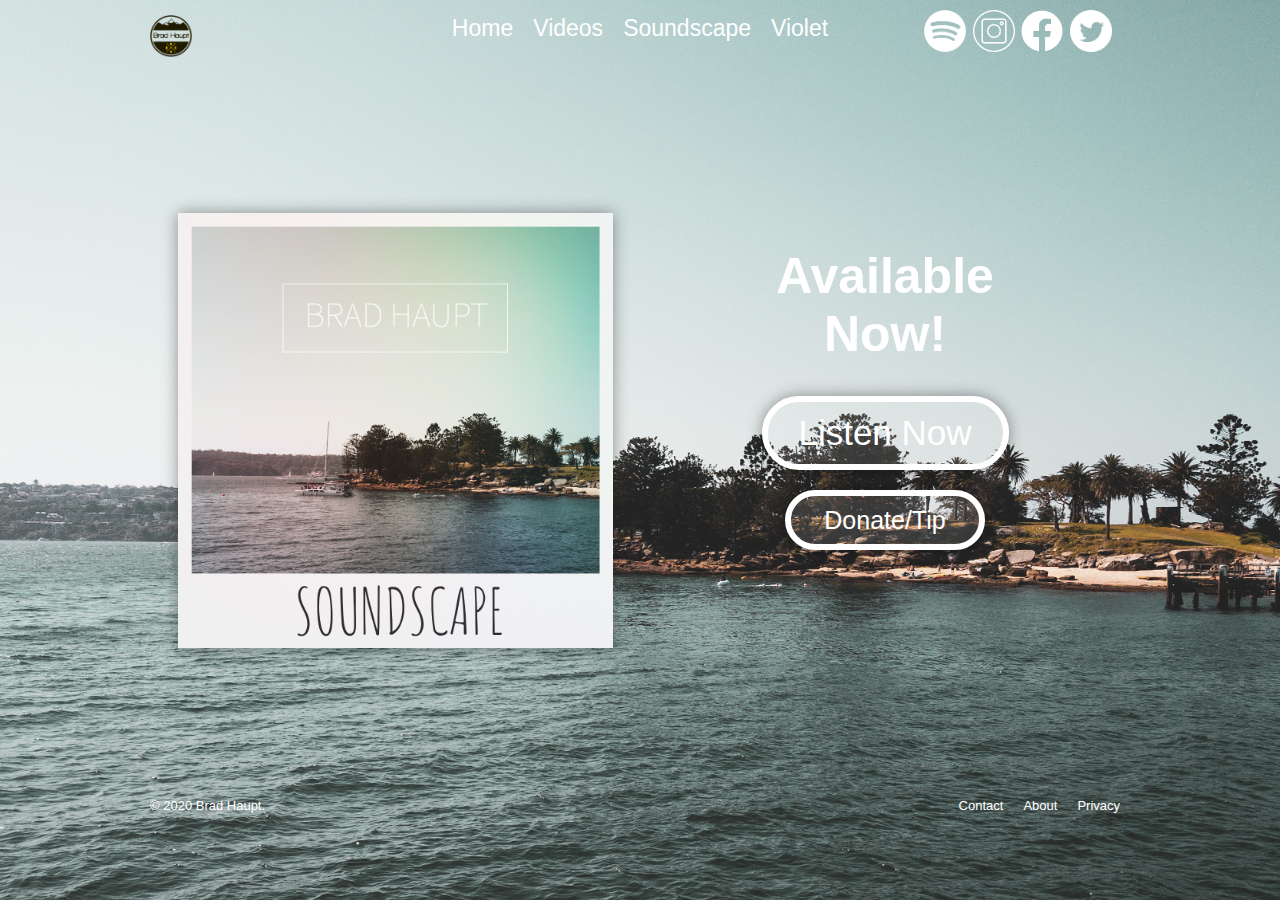
<file: index.html>
<!doctype html>
<html lang="en">
<head>
<meta charset="UTF-8" name="viewport" content="width=device-width, initial-scale=1.0">
<title>BradHaupt</title>
<link rel="stylesheet" href="css/styles.css">
</head>

<body>	
<header class="grid-container1">
		<div class="logo"><a href="index.html"><img width="42" height="42" src="images/logo_edited_edited.png" alt="BradHaupt Logo"/></a></div>
		<div class="navbar">
				<ul style="display:inline-block">
				<li><a href="index.html">Home</a></li>
				<li><a href="html/videos.html">Videos</a></li>
				<li><a href="html/Soundscape.html">Soundscape</a></li>
				<li><a href="html/Violet.html">Violet</a></li>
			</ul>
		</div>
		<div class="socials">
			
				<a href="https://open.spotify.com/artist/5lZoAmvLX0sXNwY6LsT60m?si=pzZBb671T1Ca6NBF9RV8qw">
					<img width="42" height="42" src="images/spotify.png" alt="Spotify"/>
				</a>
				<a href="https://www.instagram.com/brad.haupt">
					<img src="images/instagram.png" width="42" height="42" alt="Instagram"/>
				</a>
				<a href="https://www.facebook.com/bradhauptmusic">
					<img width="42" height="42" src="images/facebook.png" alt="Facebook"/>
				</a>
				<a href="https://www.twitter.com/bradhaupt_">
					<img width="42" height="42" src="images/twitter.png" alt="Twitter"/>
				</a>
			
		</div>
	</header>
	
	<main style="margin-top:150px;margin-bottom:150px" class="grid-container2">
    	<a href="https://distrokid.com/hyperfollow/bradhaupt/soundscape">
			<img class="newrelease" src="images/soundscape1.jpeg" width="435" height="auto" alt="Soundscape"/>
		</a>
		<div>
			<h1>Available<br>Now!</h1>
		
		<a href="https://distrokid.com/hyperfollow/bradhaupt/soundscape">
			<button class="listen">Listen Now</button>
		</a>
		<a href="http://paypal.me/BradHaupt">
			<button class="donate">Donate/Tip</button>
		</a>
			</div>
	</main>
	
	<footer>
		<div style="float:left">© 2020 Brad Haupt.</div> 
		<ul style="float:right;display:inline">
			<li><a href="mailto:contact.bradhaupt@gmail.com">Contact</a></li>
			<li><a href="html/about.html">About</a></li>
			<li><a href="images/PrivacyPolicyBradhaupt.pdf" target="_blank">Privacy</a></li>
		</ul>
	</footer>
	
</body>
</html>
</file>
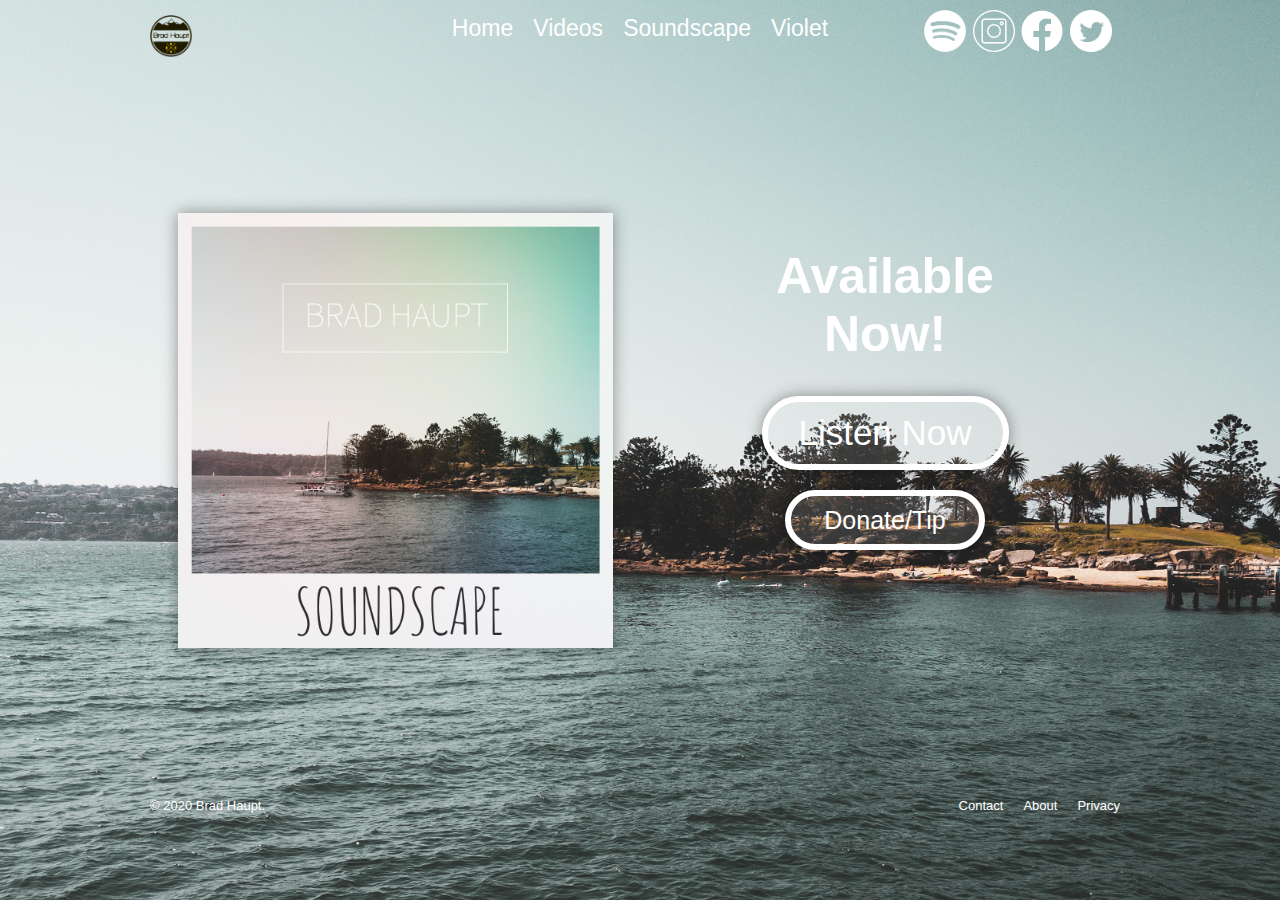
<file: html/index.html>
<!doctype html>
<html lang="en">
<head>
<meta charset="UTF-8" name="viewport" content="width=device-width, initial-scale=1.0">
<title>BradHaupt</title>
<link rel="stylesheet" href="../css/styles.css">
</head>

<body>	
<header class="grid-container1">
		<div class="logo"><a href="index.html"><img width="42" height="42" src="../images/logo_edited_edited.png" alt="BradHaupt Logo"/></a></div>
		<div class="navbar">
				<ul style="display:inline-block">
				<li><a href="index.html">Home</a></li>
				<li><a href="videos.html">Videos</a></li>
				<li><a href="Soundscape.html">Soundscape</a></li>
				<li><a href="Violet.html">Violet</a></li>
			</ul>
		</div>
		<div class="socials">
			
				<a href="https://open.spotify.com/artist/5lZoAmvLX0sXNwY6LsT60m?si=pzZBb671T1Ca6NBF9RV8qw">
					<img width="42" height="42" src="../images/spotify.png" alt="Spotify"/>
				</a>
				<a href="https://www.instagram.com/brad.haupt">
					<img src="../images/instagram.png" width="42" height="42" alt="Instagram"/>
				</a>
				<a href="https://www.facebook.com/bradhauptmusic">
					<img width="42" height="42" src="../images/facebook.png" alt="Facebook"/>
				</a>
				<a href="https://www.twitter.com/bradhaupt_">
					<img width="42" height="42" src="../images/twitter.png" alt="Twitter"/>
				</a>
			
		</div>
	</header>
	
	<main style="margin-top:150px;margin-bottom:150px" class="grid-container2">
    	<a href="https://distrokid.com/hyperfollow/bradhaupt/soundscape">
			<img class="newrelease" src="../images/soundscape1.jpeg" width="435" height="auto" alt="Soundscape"/>
		</a>
		<div>
			<h1>Available<br>Now!</h1>
		
		<a href="https://distrokid.com/hyperfollow/bradhaupt/soundscape">
			<button class="listen">Listen Now</button>
		</a>
		<a href="http://paypal.me/BradHaupt">
			<button class="donate">Donate/Tip</button>
		</a>
			</div>
	</main>
	
	<footer>
		<div style="float:left">© 2020 Brad Haupt.</div> 
		<ul style="float:right;display:inline">
			<li><a href="mailto:contact.bradhaupt@gmail.com">Contact</a></li>
			<li><a href="about.html">About</a></li>
			<li><a href="../images/PrivacyPolicyBradhaupt.pdf" target="_blank">Privacy</a></li>
		</ul>
	</footer>
	
</body>
</html>
</file>
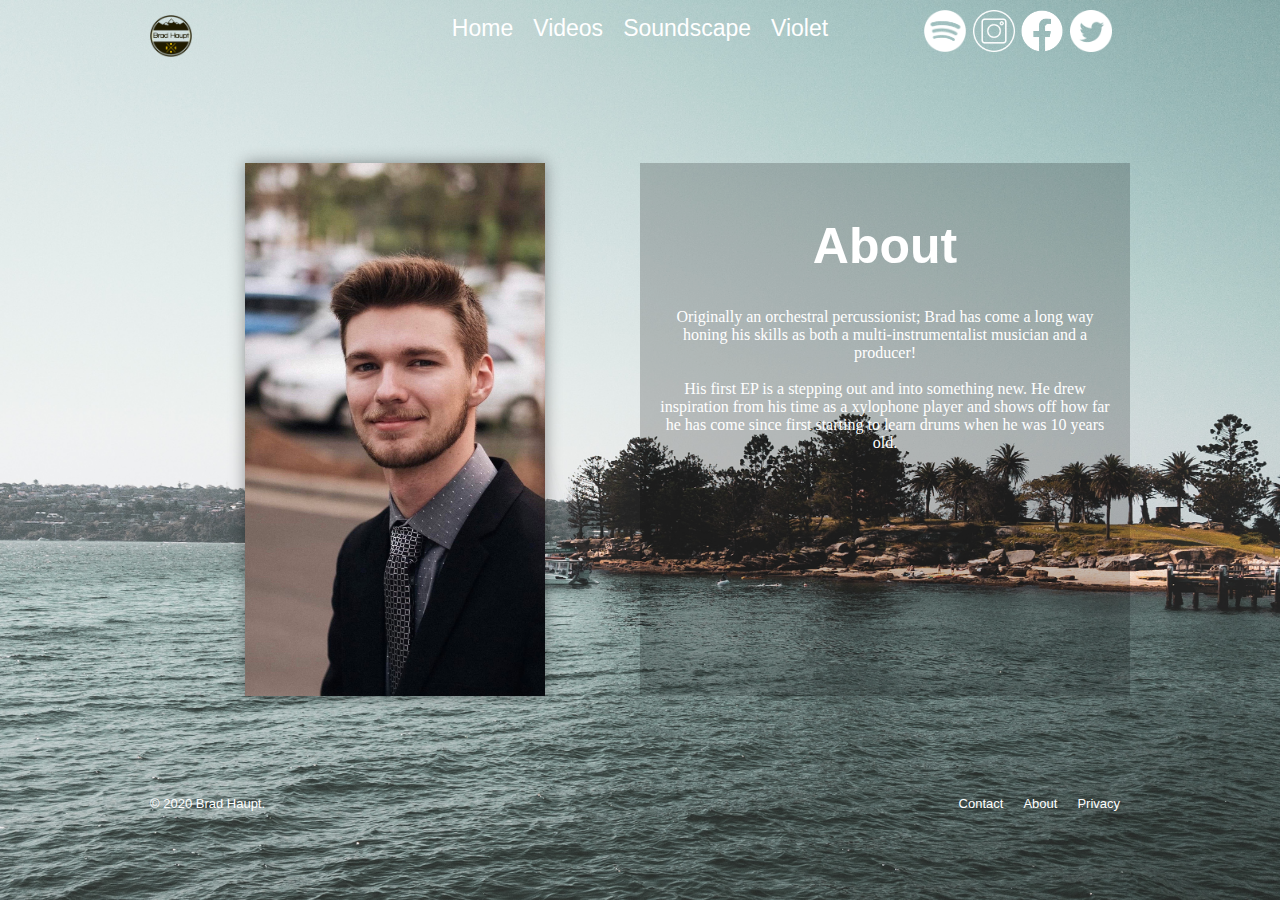
<file: html/about.html>
<!doctype html>
<html lang="en">
<head>
<meta charset="UTF-8" name="viewport" content="width=device-width, initial-scale=1.0">
<title>About</title>
<link rel="stylesheet" href="../css/styles.css">
</head>

<body>
	<header class="grid-container1">
		<div class="logo"><a href="../index.html"><img width="42" height="42" src="../images/logo_edited_edited.png" alt="BradHaupt Logo"/></a></div>
		<div class="navbar">
				<ul style="display:inline-block">
				<li><a href="../index.html">Home</a></li>
				<li><a href="videos.html">Videos</a></li>
				<li><a href="Soundscape.html">Soundscape</a></li>
				<li><a href="Violet.html">Violet</a></li>
			</ul>
		</div>
		<div class="socials">
			
				<a href="https://open.spotify.com/artist/5lZoAmvLX0sXNwY6LsT60m?si=pzZBb671T1Ca6NBF9RV8qw">
					<img width="42" height="42" src="../images/spotify.png" alt="Spotify"/>
				</a>
				<a href="https://www.instagram.com/brad.haupt">
					<img src="../images/instagram.png" width="42" height="42" alt="Instagram"/>
				</a>
				<a href="https://www.facebook.com/bradhauptmusic">
					<img width="42" height="42" src="../images/facebook.png" alt="Facebook"/>
				</a>
				<a href="https://www.twitter.com/bradhaupt_">
					<img width="42" height="42" src="../images/twitter.png" alt="Twitter"/>
				</a>
			
		</div>
	</header>
	
	<main>
		<div class="grid-container2">
			<img class="profilepic" width="300px" height="auto" src="../images/ProfilePic.jpeg" alt="Profile Picture"/>
			<div class="abouttext">
			<h1>About</h1>
			<p>Originally an orchestral percussionist; Brad has come a long way honing his skills as both a multi-instrumentalist musician and a producer!
				<br><br>
			His first EP is a stepping out and into something new. He drew inspiration from his time as a xylophone player and shows off how far he has come since first starting to learn drums when he was 10 years old.
			</p>
			</div>
		</div>
	</main>
	
	<footer>
		<div style="float:left">© 2020 Brad Haupt.</div> 
		<ul style="float:right;display:inline">
			<li><a href="mailto:contact.bradhaupt@gmail.com">Contact</a></li>
			<li><a href="about.html">About</a></li>
			<li><a href="../images/PrivacyPolicyBradhaupt.pdf">Privacy</a></li>
		</ul>
	</footer>
</body>
</html>
</file>
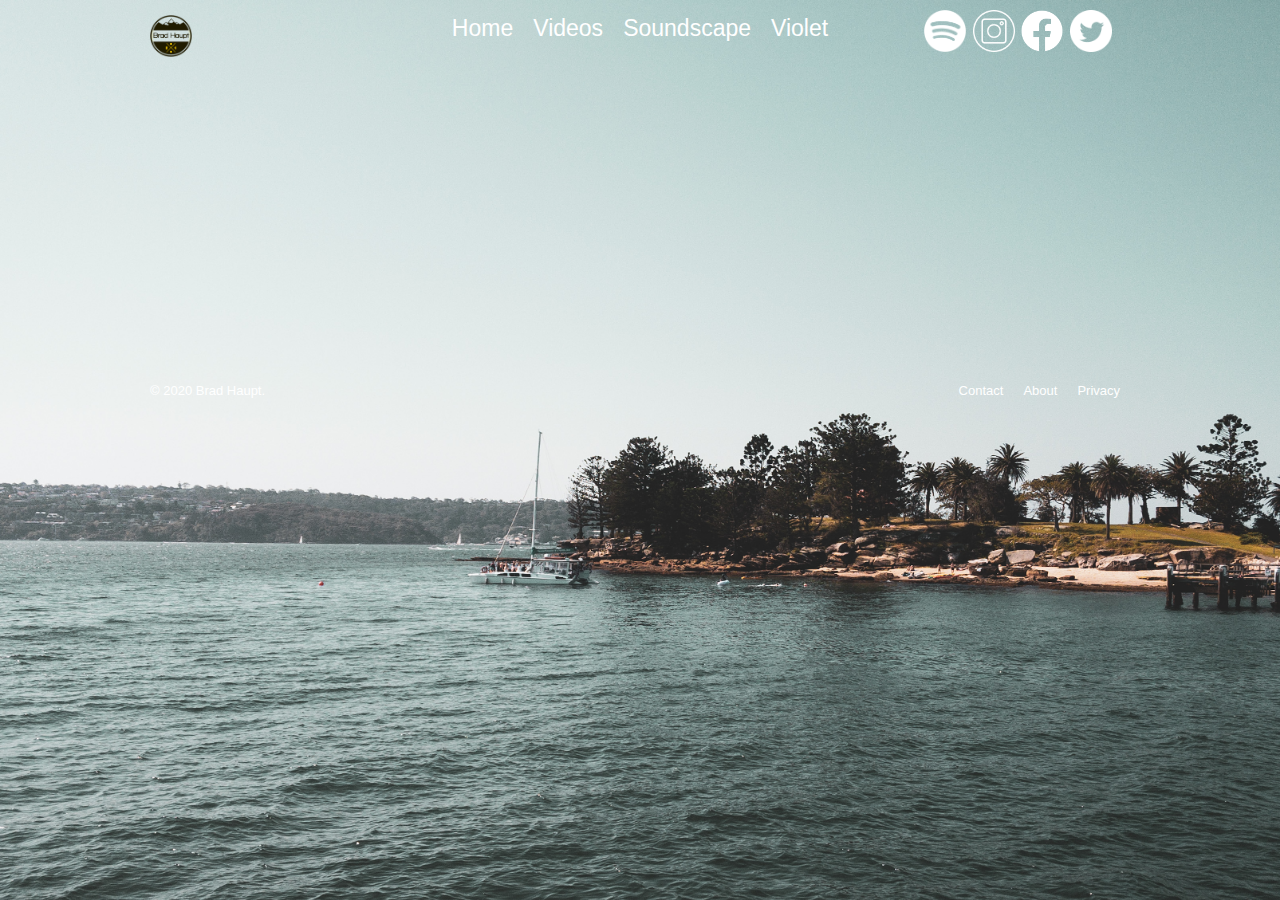
<file: html/Soundscape.html>
<!doctype html>
<html lang="en">
<head>
<meta charset="UTF-8" name="viewport" content="width=device-width, initial-scale=1.0">
<title>Soundscape</title>
<link rel="stylesheet" href="../css/styles.css">
</head>

<body>
	<header class="grid-container1">
		<div class="logo"><a href="../index.html"><img width="42" height="42" src="../images/logo_edited_edited.png" alt="BradHaupt Logo"/></a></div>
		<div class="navbar">
				<ul style="display:inline-block">
				<li><a href="../index.html">Home</a></li>
				<li><a href="videos.html">Videos</a></li>
				<li><a href="Soundscape.html">Soundscape</a></li>
				<li><a href="Violet.html">Violet</a></li>
			</ul>
		</div>
		<div class="socials">
			
				<a href="https://open.spotify.com/artist/5lZoAmvLX0sXNwY6LsT60m?si=pzZBb671T1Ca6NBF9RV8qw">
					<img width="42" height="42" src="../images/spotify.png" alt="Spotify"/>
				</a>
				<a href="https://www.instagram.com/brad.haupt">
					<img src="../images/instagram.png" width="42" height="42" alt="Instagram"/>
				</a>
				<a href="https://www.facebook.com/bradhauptmusic">
					<img width="42" height="42" src="../images/facebook.png" alt="Facebook"/>
				</a>
				<a href="https://www.twitter.com/bradhaupt_">
					<img width="42" height="42" src="../images/twitter.png" alt="Twitter"/>
				</a>
			
		</div>
	</header>
	
	
	<!--Body of the main page -->
	<main>
		<iframe src="https://open.spotify.com/embed/album/2sqs8MEoki8B9LP2UuYHby" width="600" height="220" frameborder="0" allowtransparency="true" allow="encrypted-media"></iframe>
	</main>
	
	<footer>
		<div style="float:left">© 2020 Brad Haupt.</div> 
		<ul style="float:right;display:inline">
			<li><a href="mailto:contact.bradhaupt@gmail.com">Contact</a></li>
			<li><a href="about.html">About</a></li>
			<li><a href="../images/PrivacyPolicyBradhaupt.pdf">Privacy</a></li>
		</ul>
	</footer>
</body>
</html>
</file>
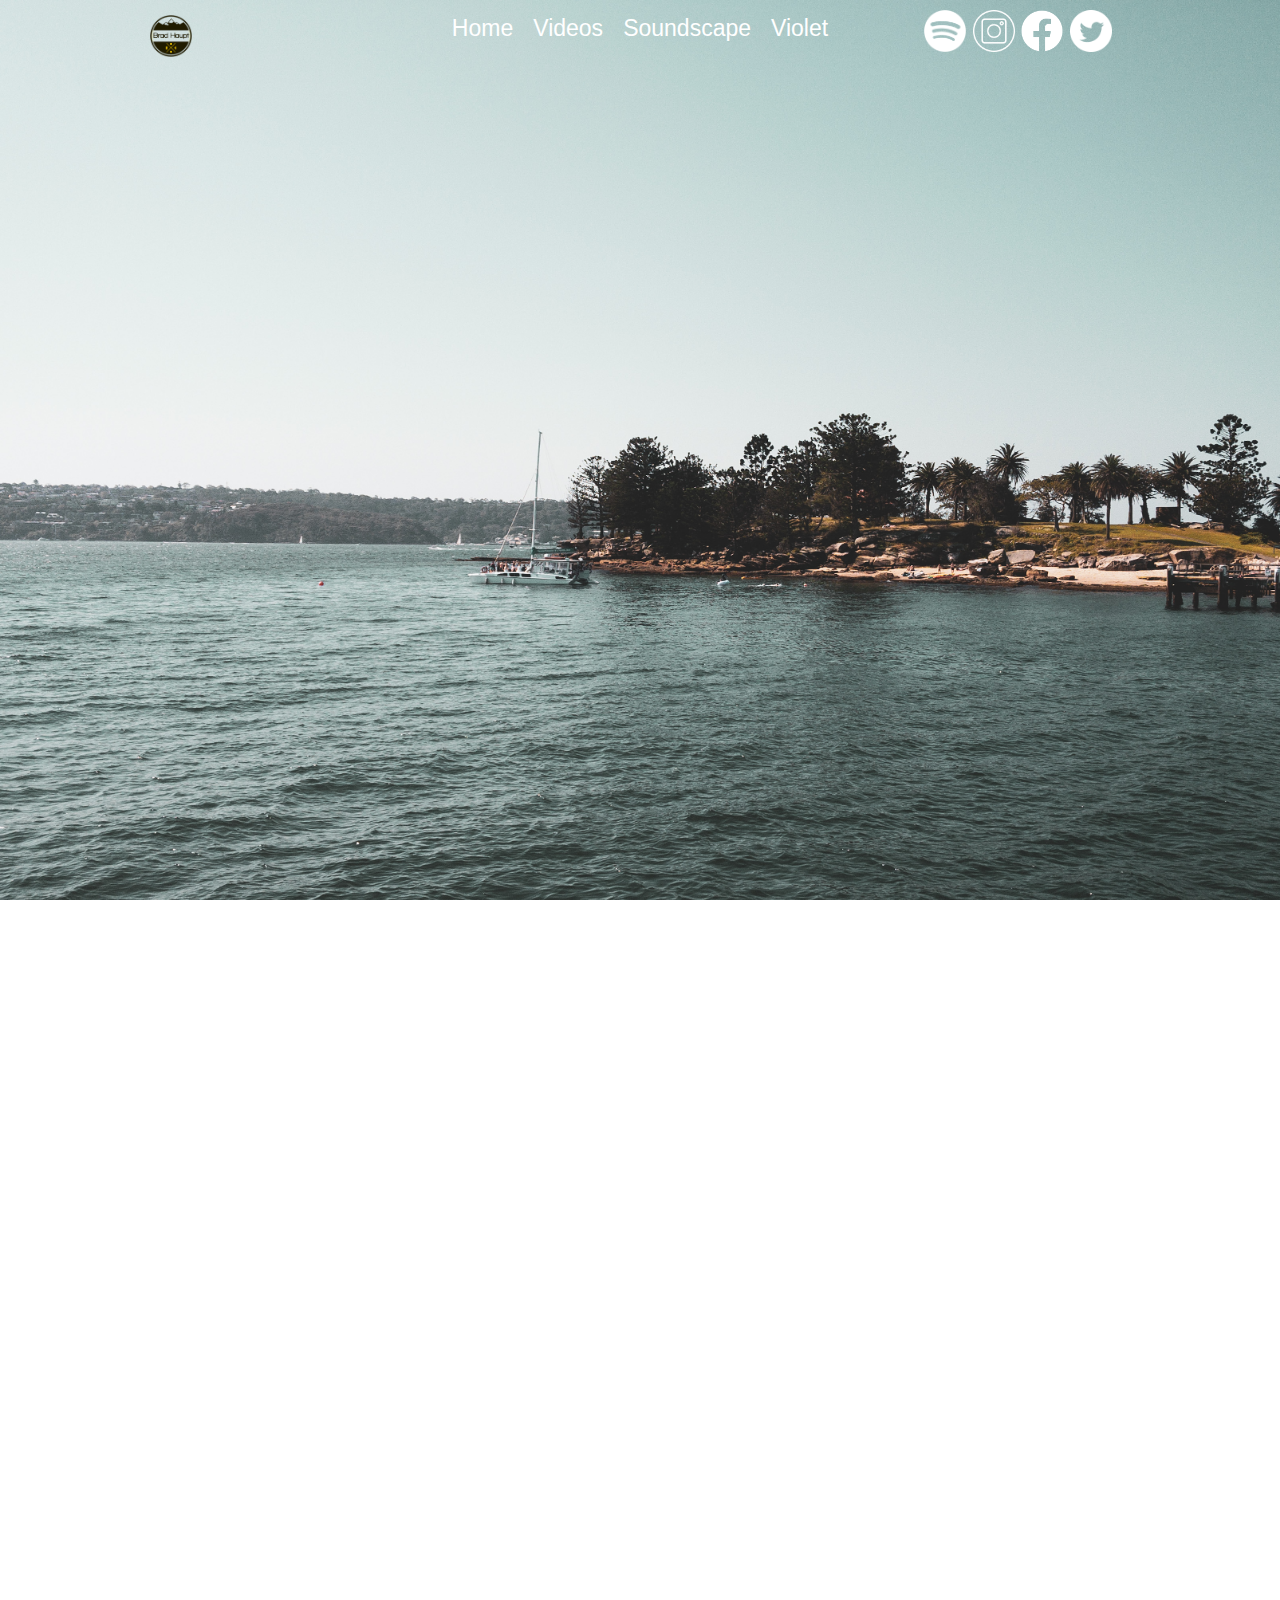
<file: html/videos.html>
<!doctype html>
<html lang="en">
<head>
<meta charset="UTF-8" name="viewport" content="width=device-width, initial-scale=1.0">
<title>Videos</title>
<link rel="stylesheet" href="../css/styles.css">
</head>

<body>
	<header class="grid-container1">
		<div class="logo"><a href="../index.html"><img width="42" height="42" src="../images/logo_edited_edited.png" alt="BradHaupt Logo"/></a></div>
		<div class="navbar">
				<ul style="display:inline-block">
				<li><a href="../index.html">Home</a></li>
				<li><a href="videos.html">Videos</a></li>
				<li><a href="Soundscape.html">Soundscape</a></li>
				<li><a href="Violet.html">Violet</a></li>
			</ul>
		</div>
		<div class="socials">
			
				<a href="https://open.spotify.com/artist/5lZoAmvLX0sXNwY6LsT60m?si=pzZBb671T1Ca6NBF9RV8qw">
					<img width="42" height="42" src="../images/spotify.png" alt="Spotify"/>
				</a>
				<a href="https://www.instagram.com/brad.haupt">
					<img src="../images/instagram.png" width="42" height="42" alt="Instagram"/>
				</a>
				<a href="https://www.facebook.com/bradhauptmusic">
					<img width="42" height="42" src="../images/facebook.png" alt="Facebook"/>
				</a>
				<a href="https://www.twitter.com/bradhaupt_">
					<img width="42" height="42" src="../images/twitter.png" alt="Twitter"/>
				</a>
			
		</div>
	</header>
	
	<main>
	<iframe width="980" height="551.25" src="https://www.youtube.com/embed/V7JKBDr01VQ" frameborder="0" allow="accelerometer; autoplay; clipboard-write; encrypted-media; gyroscope; picture-in-picture" allowfullscreen></iframe>

	<iframe src="https://www.facebook.com/plugins/video.php?href=https%3A%2F%2Fwww.facebook.com%2Fbrad.drummer34%2Fvideos%2F2840896905998954%2F&show_text=0&width=560" width="980" height="612.5" style="border:none;overflow:hidden" scrolling="no" frameborder="0" allowfullscreen="true" allow="autoplay; clipboard-write; encrypted-media; picture-in-picture; web-share" allowFullScreen="true"></iframe>
		
	<iframe width="980" height="551.25" src="https://www.youtube.com/embed/xxCvgmcURZ0" frameborder="0" allow="accelerometer; autoplay; clipboard-write; encrypted-media; gyroscope; picture-in-picture" allowfullscreen></iframe>
	</main>
	
	<footer>
		<div style="float:left">© 2020 Brad Haupt.</div> 
		<ul style="float:right;display:inline">
			<li><a href="mailto:contact.bradhaupt@gmail.com">Contact</a></li>
			<li><a href="about.html">About</a></li>
			<li><a href="../images/PrivacyPolicyBradhaupt.pdf">Privacy</a></li>
		</ul>
	</footer>
</body>
</html>
</file>
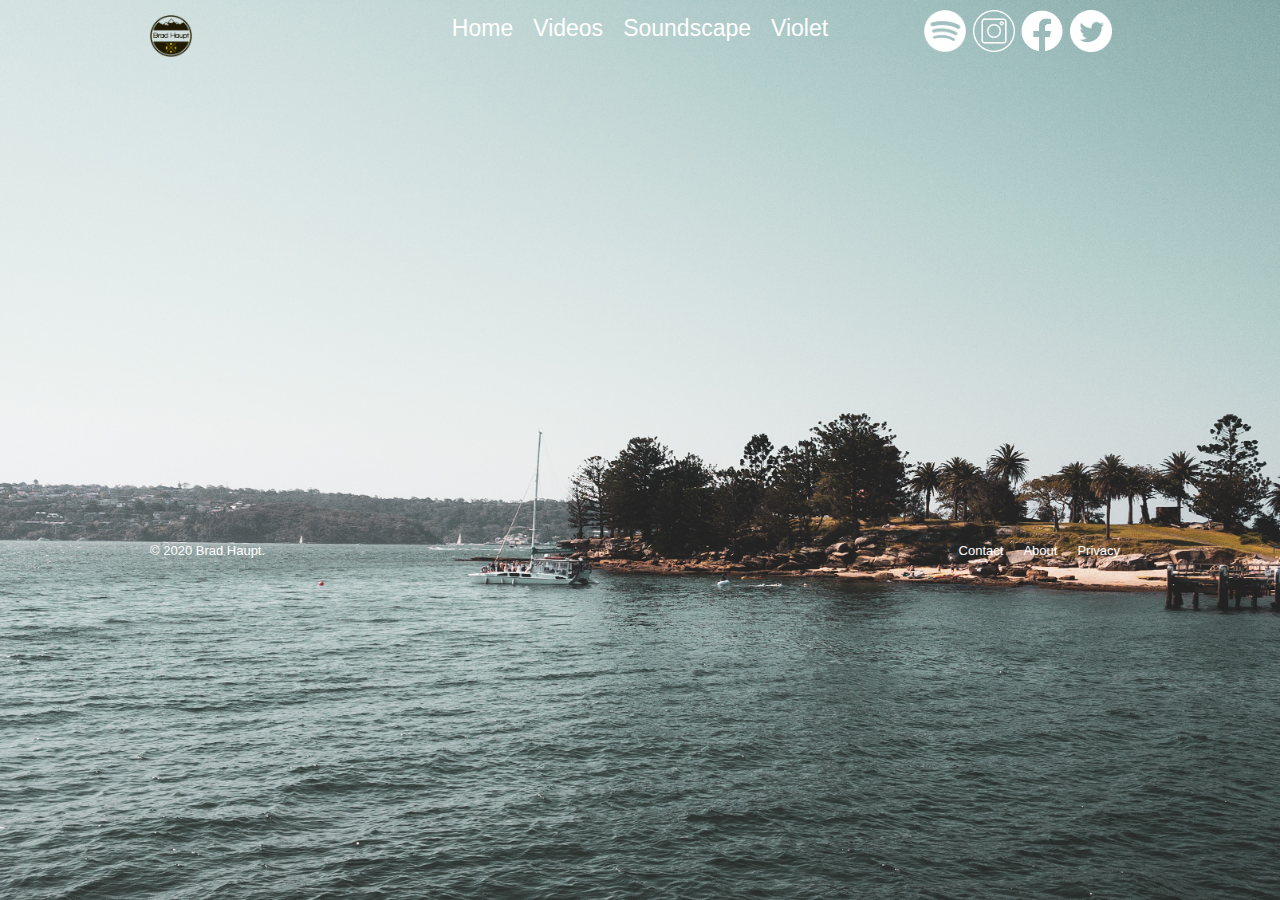
<file: html/Violet.html>
<!doctype html>
<html lang="en">
<head>
<meta charset="UTF-8" name="viewport" content="width=device-width, initial-scale=1.0">
<title>Violet</title>
<link rel="stylesheet" href="../css/styles.css">
</head>

<body>
	<header class="grid-container1">
		<div class="logo"><a href="../index.html"><img width="42" height="42" src="../images/logo_edited_edited.png" alt="BradHaupt Logo"/></a></div>
		<div class="navbar">
				<ul style="display:inline-block">
				<li><a href="../index.html">Home</a></li>
				<li><a href="videos.html">Videos</a></li>
				<li><a href="Soundscape.html">Soundscape</a></li>
				<li><a href="Violet.html">Violet</a></li>
			</ul>
		</div>
		<div class="socials">
			
				<a href="https://open.spotify.com/artist/5lZoAmvLX0sXNwY6LsT60m?si=pzZBb671T1Ca6NBF9RV8qw">
					<img width="42" height="42" src="../images/spotify.png" alt="Spotify"/>
				</a>
				<a href="https://www.instagram.com/brad.haupt">
					<img src="../images/instagram.png" width="42" height="42" alt="Instagram"/>
				</a>
				<a href="https://www.facebook.com/bradhauptmusic">
					<img width="42" height="42" src="../images/facebook.png" alt="Facebook"/>
				</a>
				<a href="https://www.twitter.com/bradhaupt_">
					<img width="42" height="42" src="../images/twitter.png" alt="Twitter"/>
				</a>
			
		</div>
	</header>
	
	
	<!--Body of the main page -->
	<main>
		<iframe src="https://open.spotify.com/embed/album/1JdHTDaTQCGB8sHNBBiZd3" width="300" height="380" frameborder="0" allowtransparency="true" allow="encrypted-media"></iframe>
	</main>
	
	<footer>
		<div style="float:left">© 2020 Brad Haupt.</div> 
		<ul style="float:right;display:inline">
			<li><a href="mailto:contact.bradhaupt@gmail.com">Contact</a></li>
			<li><a href="about.html">About</a></li>
			<li><a href="../images/PrivacyPolicyBradhaupt.pdf">Privacy</a></li>
		</ul>
	</footer>
</body>
</html>
</file>
<file: css/styles.css>
@charset "UTF-8";
/* CSS Document */

body{
	width:980px;
	margin-left: auto;
	margin-right: auto;
	background-image: url("../images/background.jpeg");
	background-attachment: fixed;
	background-repeat: no-repeat;
	background-position: center;
	background-size: cover;
}

a{
	text-decoration: none;
	color:#fff;
	
}

button{
	display:block;
	border-style: solid;
	border-color: #fff;
	border-width: 6px;
	border-radius: 200px;
	background-color:rgba(255,255,255,0.1);
	color:#fff;
	margin:20px auto;
	box-shadow: 0px 0px 15px 0 rgba(0,0,0,0.4);
	cursor:pointer;
}
button:focus {
    outline:none;
}

button:hover {
	background-color:#222
}

.listen{
	width:247px;
	height:74px;
	font-size:35px;
}
.donate{
	width:200px;
	height:60px;
	font-size:25px;
}

header {
	font-family: "open-sans", futura, sans-serif;
  	color: #fff;
	font-size: 23px;
	/*border: solid;*/
	margin-top:10px;
}
h1 {
	font-family: "open-sans", futura, sans-serif;
  	font-weight: bold;
	color: #fff;
	text-align: center;
	font-size: 50px;
}

footer {
	font-family: "open-sans", futura, sans-serif;
  	color: #fff;
	font-size: 13px;
	
}
ul{
	list-style-type: none;
  	margin: 0 auto;
  	padding: 0;
  	overflow: hidden;
}
li{
	display:block;
	float:left;
	text-align: center;
	padding:0 10px;
}

iframe{
	display:block;
	margin:50px auto;
	
}
.grid-container1{
	display:grid;
	grid-template-columns: 22% auto 22%;
}
.grid-container2{
	display:grid;
	grid-template-columns: 50% 50%
}
.logo{
	padding-top:5px;
}
.navbar{
	padding-top:5px;
	text-align:center;
}
.socials{
	padding-left:10px;
}

.newrelease{
	display:block; 
	margin:0 auto;
	box-shadow: 0px 0px 15px 0 rgba(0,0,0,0.4)
}
.profilepic{
	margin:100px auto;
	box-shadow: 0px 0px 15px 0 rgba(0,0,0,0.4);
}
.abouttext{
	margin:100px auto;
	color:#fff;
	background-color:rgba(0,0,0,0.2);
	padding:20px;
	text-align:center;
}
/*.grid-item{
	color:aqua
}
</file>
